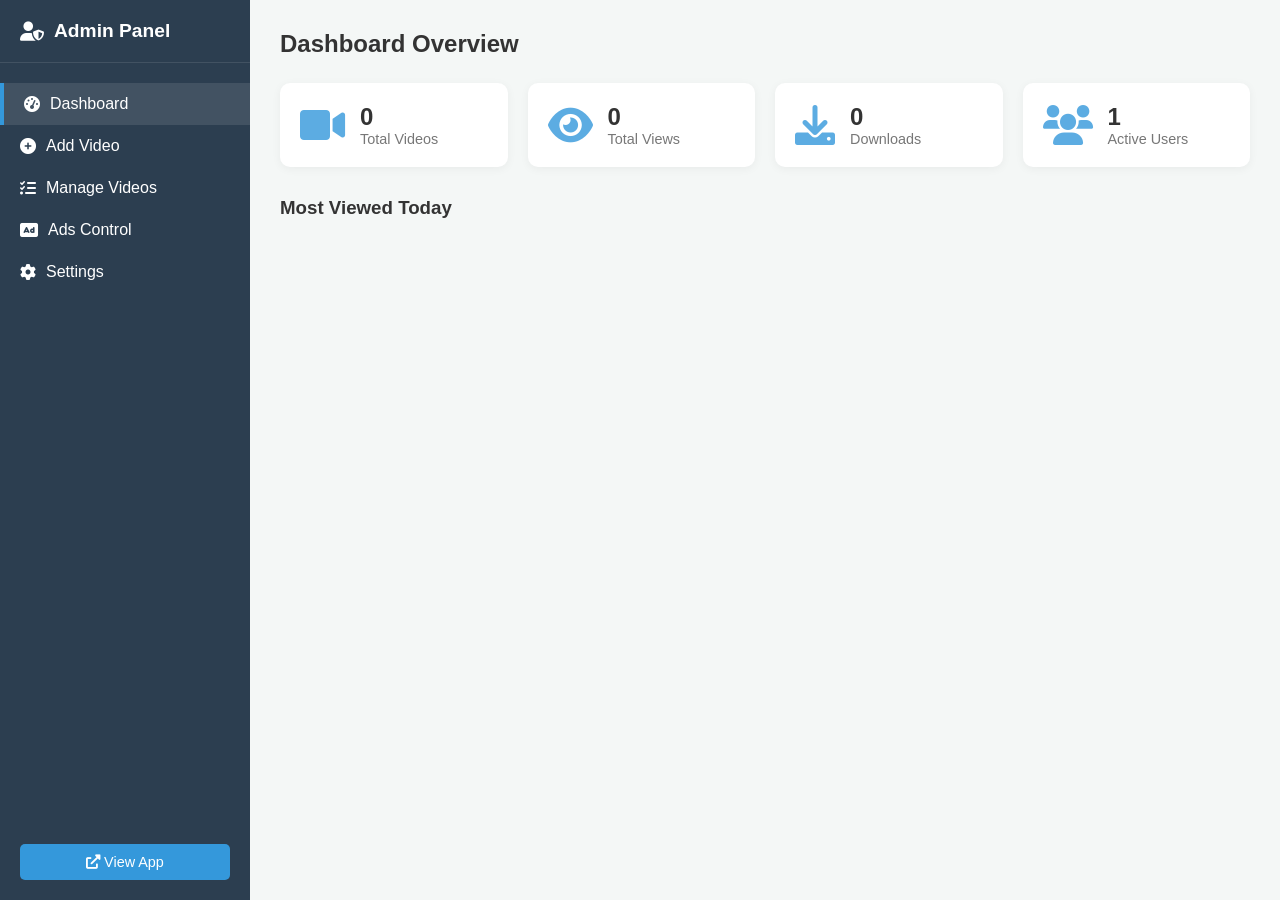
<file: admin.html>
<!DOCTYPE html>
<html lang="en">
<head>
    <meta charset="UTF-8">
    <meta name="viewport" content="width=device-width, initial-scale=1.0">
    <title>Admin Panel - StreamMini</title>
    <link rel="stylesheet" href="admin.css">
    <link rel="stylesheet" href="https://cdnjs.cloudflare.com/ajax/libs/font-awesome/6.0.0/css/all.min.css">
</head>
<body class="admin-body">
    <div class="admin-container">
        <!-- Sidebar -->
        <aside class="sidebar">
            <div class="sidebar-header">
                <i class="fas fa-user-shield"></i>
                <span>Admin Panel</span>
            </div>
            <nav class="sidebar-nav">
                <div class="nav-link active" data-tab="dashboard-tab"><i class="fas fa-tachometer-alt"></i> Dashboard</div>
                <div class="nav-link" data-tab="add-video-tab"><i class="fas fa-plus-circle"></i> Add Video</div>
                <div class="nav-link" data-tab="manage-videos-tab"><i class="fas fa-tasks"></i> Manage Videos</div>
                <div class="nav-link" data-tab="ads-tab"><i class="fas fa-ad"></i> Ads Control</div>
                <div class="nav-link" data-tab="settings-tab"><i class="fas fa-cog"></i> Settings</div>
            </nav>
            <div class="sidebar-footer">
                <a href="index.html" class="btn-view-app"><i class="fas fa-external-link-alt"></i> View App</a>
            </div>
        </aside>

        <!-- Main Content -->
        <main class="content">
            <!-- Dashboard Tab -->
            <section id="dashboard-tab" class="tab-content">
                <h2>Dashboard Overview</h2>
                <div class="stats-grid">
                    <div class="stat-card">
                        <i class="fas fa-video"></i>
                        <div class="stat-info">
                            <span class="stat-value" id="total-videos">0</span>
                            <span class="stat-label">Total Videos</span>
                        </div>
                    </div>
                    <div class="stat-card">
                        <i class="fas fa-eye"></i>
                        <div class="stat-info">
                            <span class="stat-value" id="total-views">0</span>
                            <span class="stat-label">Total Views</span>
                        </div>
                    </div>
                    <div class="stat-card">
                        <i class="fas fa-download"></i>
                        <div class="stat-info">
                            <span class="stat-value" id="total-downloads">0</span>
                            <span class="stat-label">Downloads</span>
                        </div>
                    </div>
                    <div class="stat-card">
                        <i class="fas fa-users"></i>
                        <div class="stat-info">
                            <span class="stat-value" id="active-users">0</span>
                            <span class="stat-label">Active Users</span>
                        </div>
                    </div>
                </div>

                <div class="charts-section">
                    <div class="chart-box">
                        <h3>Most Viewed Today</h3>
                        <div id="top-videos-list"></div>
                    </div>
                </div>
            </section>

            <!-- Add Video Tab -->
            <section id="add-video-tab" class="tab-content hidden">
                <h2>Add New Video</h2>
                <form id="add-video-form" class="admin-form">
                    <div class="form-group">
                        <label>Video Title</label>
                        <input type="text" id="video-title" required placeholder="Enter video title">
                    </div>
                    <div class="form-row">
                        <div class="form-group">
                            <label>Category</label>
                            <select id="video-category"></select>
                        </div>
                        <div class="form-group">
                            <label>Duration (e.g. 12:45)</label>
                            <input type="text" id="video-duration" placeholder="00:00">
                        </div>
                    </div>
                    <div class="form-group">
                        <label>Embed Link (Doodstream/Streamwish)</label>
                        <input type="url" id="video-embed" required placeholder="https://doodstream.com/e/...">
                    </div>
                    <div class="form-group">
                        <label>Thumbnail URL</label>
                        <input type="url" id="video-thumb" required placeholder="https://...">
                    </div>
                    <div class="form-group">
                        <label>Download Link</label>
                        <input type="url" id="video-download" placeholder="Direct download link">
                    </div>
                    <div class="form-group">
                        <label>Tags (comma separated)</label>
                        <input type="text" id="video-tags" placeholder="movie, action, new">
                    </div>
                    <div class="form-group">
                        <label>Description</label>
                        <textarea id="video-desc" rows="4"></textarea>
                    </div>
                    <button type="submit" class="btn-submit">Publish Video</button>
                </form>
            </section>

            <!-- Manage Videos Tab -->
            <section id="manage-videos-tab" class="tab-content hidden">
                <h2>Manage Videos</h2>
                <div class="table-container">
                    <table id="videos-table">
                        <thead>
                            <tr>
                                <th>Thumbnail</th>
                                <th>Title</th>
                                <th>Category</th>
                                <th>Views</th>
                                <th>Actions</th>
                            </tr>
                        </thead>
                        <tbody id="videos-list-body"></tbody>
                    </table>
                </div>
            </section>

            <!-- Ads Control Tab -->
            <section id="ads-tab" class="tab-content hidden">
                <h2>Ads Management</h2>
                <div class="ads-grid">
                    <div class="ad-control-card">
                        <h3>Inline Ads</h3>
                        <div class="toggle-group">
                            <span>Enable Inline Ads</span>
                            <label class="switch">
                                <input type="checkbox" id="ad-inline-toggle">
                                <span class="slider round"></span>
                            </label>
                        </div>
                        <textarea id="ad-inline-code" placeholder="Paste ad code here (HTML/JS)"></textarea>
                    </div>
                    <div class="ad-control-card">
                        <h3>Play Ads (5s)</h3>
                        <div class="toggle-group">
                            <span>Enable Play Ads</span>
                            <label class="switch">
                                <input type="checkbox" id="ad-play-toggle">
                                <span class="slider round"></span>
                            </label>
                        </div>
                        <textarea id="ad-play-code" placeholder="Paste ad code here"></textarea>
                    </div>
                    <div class="ad-control-card">
                        <h3>Download Ads</h3>
                        <div class="toggle-group">
                            <span>Enable Download Ads</span>
                            <label class="switch">
                                <input type="checkbox" id="ad-download-toggle">
                                <span class="slider round"></span>
                            </label>
                        </div>
                        <textarea id="ad-download-code" placeholder="Paste ad code here"></textarea>
                    </div>
                    <div class="ad-control-card">
                        <h3>Overlay Ads</h3>
                        <div class="toggle-group">
                            <span>Enable Overlay Ads</span>
                            <label class="switch">
                                <input type="checkbox" id="ad-overlay-toggle">
                                <span class="slider round"></span>
                            </label>
                        </div>
                        <textarea id="ad-overlay-code" placeholder="Paste ad code here"></textarea>
                    </div>
                </div>
                <button id="save-ads-btn" class="btn-submit">Save Ads Settings</button>
            </section>

            <!-- Settings Tab -->
            <section id="settings-tab" class="tab-content hidden">
                <h2>App Settings</h2>
                <form id="settings-form" class="admin-form">
                    <div class="form-group">
                        <label>App Name</label>
                        <input type="text" id="setting-app-name">
                    </div>
                    <div class="form-group">
                        <label>Logo URL</label>
                        <input type="url" id="setting-logo-url">
                    </div>
                    <div class="form-group">
                        <label>Telegram Channel Link</label>
                        <input type="url" id="setting-tg-channel">
                    </div>
                    <div class="form-group">
                        <label>Bot Token (for join check)</label>
                        <input type="text" id="setting-bot-token">
                    </div>
                    <div class="form-group">
                        <label>Theme</label>
                        <select id="setting-theme">
                            <option value="dark">Dark Mode</option>
                            <option value="light">Light Mode</option>
                        </select>
                    </div>
                    <button type="submit" class="btn-submit">Save Settings</button>
                </form>
            </section>
        </main>
    </div>

    <script src="admin.js"></script>
</body>
</html>
</file>
<file: admin.css>
:root {
    --bg-color: #f4f7f6;
    --sidebar-bg: #2c3e50;
    --accent-color: #3498db;
    --text-color: #333;
    --card-bg: #fff;
    --border-color: #ddd;
}

* {
    margin: 0;
    padding: 0;
    box-sizing: border-box;
    font-family: 'Segoe UI', Tahoma, Geneva, Verdana, sans-serif;
}

body.admin-body {
    background-color: var(--bg-color);
    color: var(--text-color);
}

.admin-container {
    display: flex;
    min-height: 100vh;
}

/* Sidebar */
.sidebar {
    width: 250px;
    background-color: var(--sidebar-bg);
    color: white;
    display: flex;
    flex-direction: column;
    position: fixed;
    height: 100%;
}

.sidebar-header {
    padding: 20px;
    font-size: 1.2rem;
    font-weight: bold;
    border-bottom: 1px solid rgba(255,255,255,0.1);
    display: flex;
    align-items: center;
    gap: 10px;
}

.sidebar-nav {
    flex: 1;
    padding: 20px 0;
}

.nav-link {
    padding: 12px 20px;
    cursor: pointer;
    transition: background 0.3s;
    display: flex;
    align-items: center;
    gap: 10px;
}

.nav-link:hover, .nav-link.active {
    background-color: rgba(255,255,255,0.1);
    border-left: 4px solid var(--accent-color);
}

.sidebar-footer {
    padding: 20px;
}

.btn-view-app {
    display: block;
    text-align: center;
    background: var(--accent-color);
    color: white;
    text-decoration: none;
    padding: 10px;
    border-radius: 5px;
    font-size: 0.9rem;
}

/* Main Content */
.content {
    flex: 1;
    margin-left: 250px;
    padding: 30px;
}

.tab-content h2 {
    margin-bottom: 25px;
    font-weight: 600;
}

.hidden {
    display: none;
}

/* Stats Cards */
.stats-grid {
    display: grid;
    grid-template-columns: repeat(auto-fit, minmax(200px, 1fr));
    gap: 20px;
    margin-bottom: 30px;
}

.stat-card {
    background: var(--card-bg);
    padding: 20px;
    border-radius: 10px;
    box-shadow: 0 2px 10px rgba(0,0,0,0.05);
    display: flex;
    align-items: center;
    gap: 15px;
}

.stat-card i {
    font-size: 2.5rem;
    color: var(--accent-color);
    opacity: 0.8;
}

.stat-info {
    display: flex;
    flex-direction: column;
}

.stat-value {
    font-size: 1.5rem;
    font-weight: bold;
}

.stat-label {
    font-size: 0.9rem;
    color: #777;
}

/* Forms */
.admin-form {
    background: var(--card-bg);
    padding: 25px;
    border-radius: 10px;
    max-width: 800px;
    box-shadow: 0 2px 10px rgba(0,0,0,0.05);
}

.form-group {
    margin-bottom: 20px;
}

.form-row {
    display: grid;
    grid-template-columns: 1fr 1fr;
    gap: 20px;
}

label {
    display: block;
    margin-bottom: 8px;
    font-weight: 500;
    font-size: 0.9rem;
}

input, select, textarea {
    width: 100%;
    padding: 10px;
    border: 1px solid var(--border-color);
    border-radius: 5px;
    font-size: 1rem;
}

.btn-submit {
    background: var(--accent-color);
    color: white;
    border: none;
    padding: 12px 25px;
    border-radius: 5px;
    cursor: pointer;
    font-weight: bold;
    font-size: 1rem;
}

.btn-submit:hover {
    background: #2980b9;
}

/* Tables */
.table-container {
    background: var(--card-bg);
    border-radius: 10px;
    overflow: hidden;
    box-shadow: 0 2px 10px rgba(0,0,0,0.05);
}

table {
    width: 100%;
    border-collapse: collapse;
}

th, td {
    padding: 15px;
    text-align: left;
    border-bottom: 1px solid var(--border-color);
}

th {
    background: #f8f9fa;
    font-weight: 600;
}

.table-thumb {
    width: 80px;
    height: 45px;
    object-fit: cover;
    border-radius: 4px;
}

.actions-cell {
    display: flex;
    gap: 10px;
}

.btn-edit, .btn-delete {
    padding: 5px 10px;
    border-radius: 4px;
    cursor: pointer;
    border: none;
    font-size: 0.8rem;
}

.btn-edit { background: #f1c40f; color: white; }
.btn-delete { background: #e74c3c; color: white; }

/* Ads Control */
.ads-grid {
    display: grid;
    grid-template-columns: repeat(auto-fit, minmax(350px, 1fr));
    gap: 20px;
    margin-bottom: 20px;
}

.ad-control-card {
    background: var(--card-bg);
    padding: 20px;
    border-radius: 10px;
    box-shadow: 0 2px 10px rgba(0,0,0,0.05);
}

.ad-control-card h3 {
    margin-bottom: 15px;
    font-size: 1.1rem;
}

.toggle-group {
    display: flex;
    justify-content: space-between;
    align-items: center;
    margin-bottom: 15px;
}

.ad-control-card textarea {
    height: 100px;
    font-family: monospace;
    font-size: 0.85rem;
}

/* Switch Toggle */
.switch {
  position: relative;
  display: inline-block;
  width: 50px;
  height: 24px;
}

.switch input { 
  opacity: 0;
  width: 0;
  height: 0;
}

.slider {
  position: absolute;
  cursor: pointer;
  top: 0;
  left: 0;
  right: 0;
  bottom: 0;
  background-color: #ccc;
  -webkit-transition: .4s;
  transition: .4s;
}

.slider:before {
  position: absolute;
  content: "";
  height: 16px;
  width: 16px;
  left: 4px;
  bottom: 4px;
  background-color: white;
  -webkit-transition: .4s;
  transition: .4s;
}

input:checked + .slider {
  background-color: var(--accent-color);
}

input:focus + .slider {
  box-shadow: 0 0 1px var(--accent-color);
}

input:checked + .slider:before {
  -webkit-transform: translateX(26px);
  -ms-transform: translateX(26px);
  transform: translateX(26px);
}

.slider.round {
  border-radius: 34px;
}

.slider.round:before {
  border-radius: 50%;
}
</file>
